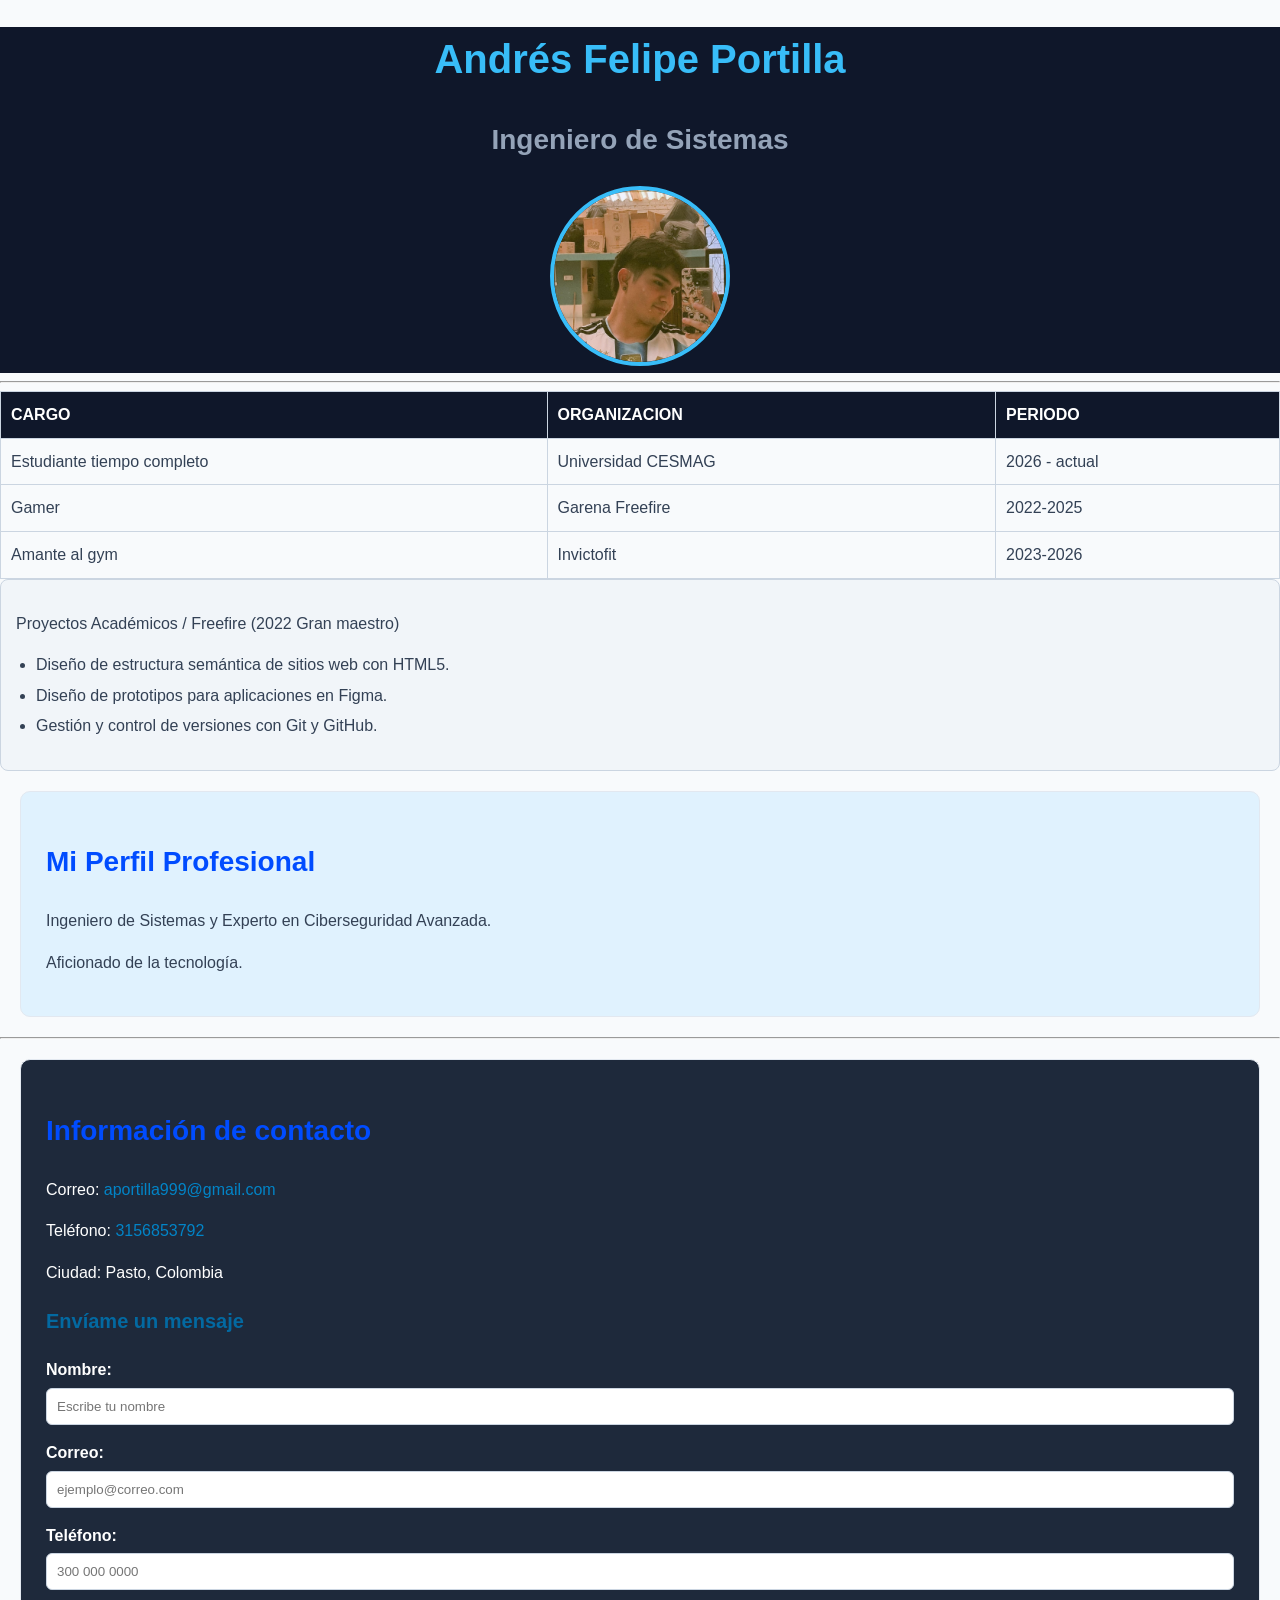
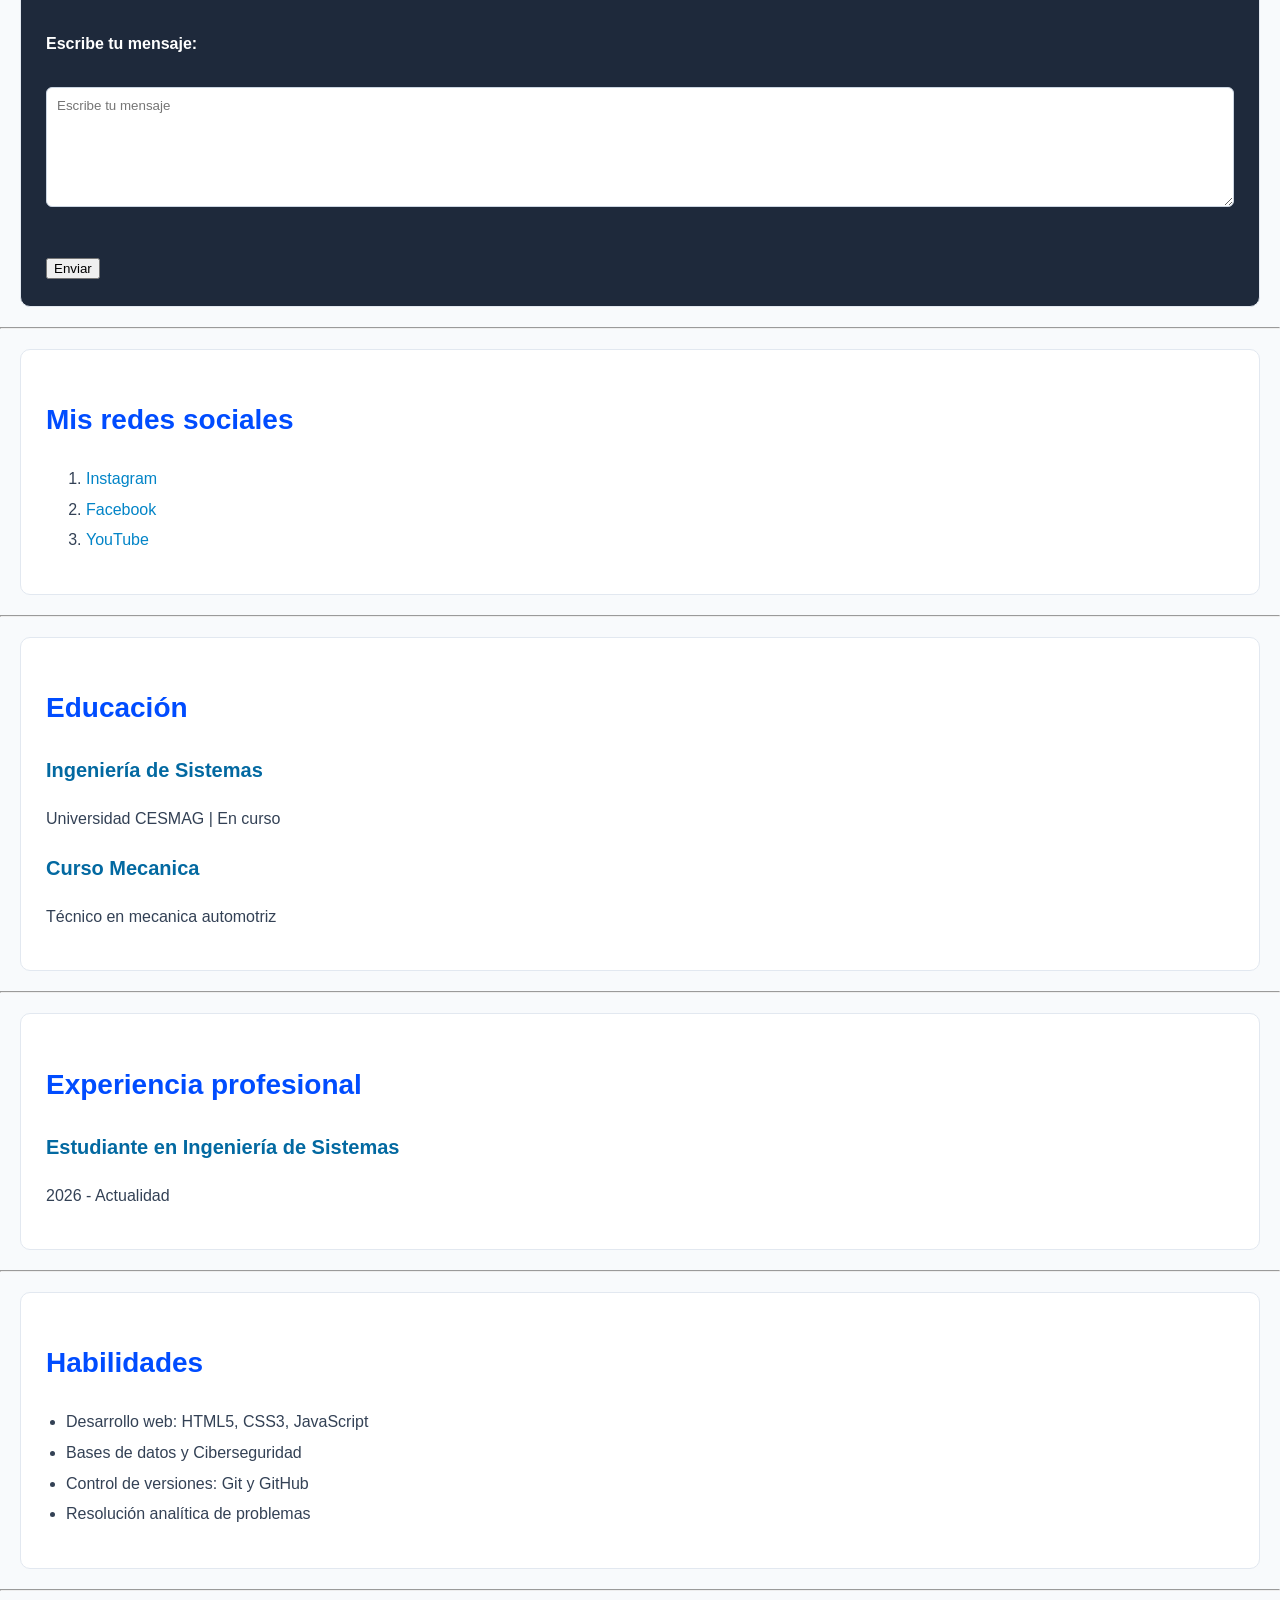
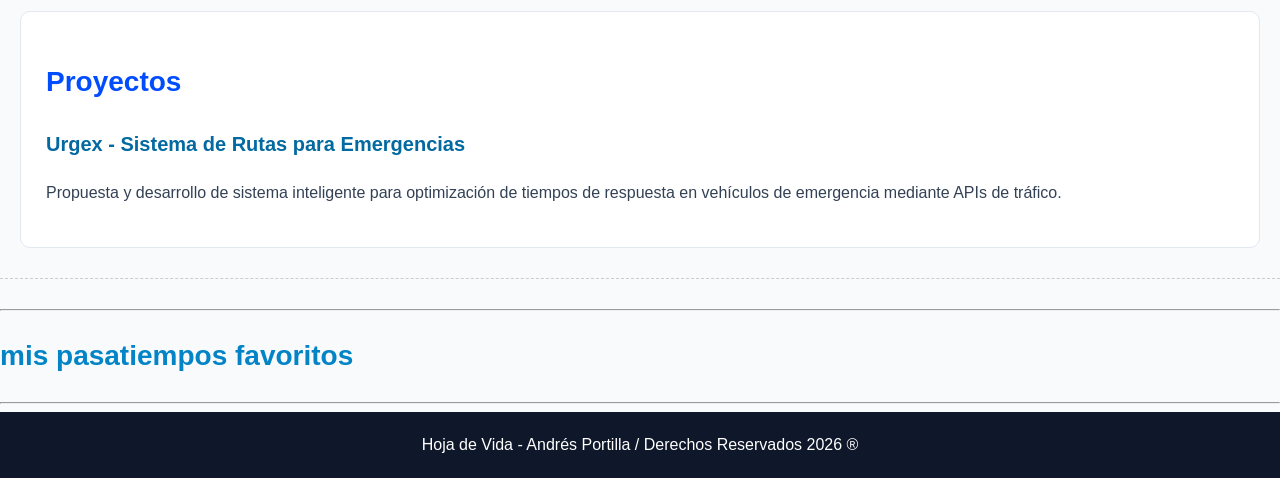
<file: index.html>
<!DOCTYPE html>
<html lang="es">
<head>
    <meta charset="UTF-8">
    <meta name="viewport" content="width=device-width, initial-scale=1.0">
    <title>Soy Andrés y esta es mi hoja de vida</title>
    <link rel="stylesheet" href="css/styles.css">
</head>

<body>


  <!-- Encabezado principal -->
   <header>
    <h1>Andrés Felipe Portilla</h1>
    <h2>Ingeniero de Sistemas</h2>
    <img src="img/WhatsApp Image 2026-09-03 at 7.31.14 AM.jpeg" alt="Fotografía de Andrés Portilla" width="150">
   </header>

    <hr>

    <main>
      <!-- Perfil profesional --> 


     <table>
        <thead>
            <tr>
              <th>CARGO</th>
              <th>ORGANIZACION</th>
              <th>PERIODO</th>
            </tr>
        </thead>
        <tbody>
          <tr>
            <td>Estudiante tiempo completo</td>
            <td>Universidad CESMAG</td>
            <td>2026 - actual</td>
          </tr>
          <tr>
            <td>Gamer</td>
            <td>Garena Freefire</td>
            <td>2022-2025</td>
          </tr>
          <tr>
            <td>Amante al gym</td>
            <td>Invictofit</td>
            <td>2023-2026</td>
          </tr>
        </tbody>
      </table>

      <article class="experiencia">

        <p>Proyectos Académicos / Freefire (2022 Gran maestro)</p>

        <ul>
          <li>Diseño de estructura semántica de sitios web con HTML5.</li>
          <li>Diseño de prototipos para aplicaciones en Figma.</li>
          <li>Gestión y control de versiones con Git y GitHub.</li>
        </ul>

      </article>

      <section class="section" id="Perfil">
        <h2>Mi Perfil Profesional</h2>
        <p>
          Ingeniero de Sistemas y Experto en Ciberseguridad Avanzada.
        </p>

        <p>
          Aficionado de la tecnología.
        </p>
      </section>

    <hr>
   
    <!-- Información de contacto -->
      <section class="section" id="contacto">
        <h2>Información de contacto</h2>

        <p>Correo: 
        <a href="mailto:aportilla999@gmail.com">aportilla999@gmail.com</a>
        </p>
        <p>Teléfono:
        <a href="tel:3156853792">3156853792</a>
        </p>
        <p>Ciudad: Pasto, Colombia</p>

        <h3>Envíame un mensaje</h3>
        <form action="">
            <label for="Nombre">Nombre: </label>
            <input type="text" id="Nombre" name="Nombre" placeholder="Escribe tu nombre" required>
        
            <label for="Correo">Correo: </label>
            <input type="email" id="Correo" name="Correo" placeholder="ejemplo@correo.com" required>
    
            <label for="Telefono">Teléfono: </label>
            <input type="tel" id="Telefono" name="Telefono" placeholder="300 000 0000">
            <br><br>

            <label for="mensaje">Escribe tu mensaje: </label><br>
            <textarea id="mensaje" name="mensaje" placeholder="Escribe tu mensaje" required></textarea> 
            <br><br>
            <button type="submit">Enviar</button>
        </form>

    </section>
    
    <hr>
        
    <section class="section" id="Redes">
    <!-- Redes sociales -->
    <h2>Mis redes sociales</h2>

    <ol> 
      <li> 
        <a href="https://www.instagram.com/" target="_blank"> Instagram </a>
      </li>
      <li>
        <a href="https://www.facebook.com/?locale=es_LA" target="_blank"> Facebook </a>
      </li>
      <li>
        <a href="https://www.youtube.com/?app=desktop&hl=es" target="_blank"> YouTube </a>
      </li>           
    </ol>
      </section>    

    <hr>
        
    <section class="section" id="Educación">
    <div>
     <h2>Educación</h2>
    <article class="Educación">
     <h3>Ingeniería de Sistemas</h3>
     <p>Universidad CESMAG | En curso</p>
    </article>

    <article class="Educación">
     <h3>Curso Mecanica</h3>
     <p>Técnico en mecanica automotriz</p>
    </article>

    </div>
      </section>
        
    <hr>

      <section class="section" id="Experiencia">
    <div>
     <h2>Experiencia profesional</h2>
     <article class="Experiencia">
     <h3>Estudiante en Ingeniería de Sistemas</h3>
    <p>2026 - Actualidad</p>
     </article>
    </div>
      </section>

    <hr>


    <!-- SECCIÓN: HABILIDADES -->
   <section class="section" id="Habilidades">
    <div>
    <h2>Habilidades</h2>
    <ul>
      <li>Desarrollo web: HTML5, CSS3, JavaScript</li>
      <li>Bases de datos y Ciberseguridad</li>
      <li>Control de versiones: Git y GitHub</li>
      <li>Resolución analítica de problemas</li>
    </ul>
    </div>
     </section>


    <hr>

     <section class="section" id="Proyectos">
    <div>
     <h2>Proyectos</h2>
     <article class="Proyectos">
     <h3>Urgex - Sistema de Rutas para Emergencias</h3>
    <p>Propuesta y desarrollo de sistema inteligente para optimización de tiempos de respuesta en vehículos de emergencia mediante APIs de tráfico.</p>
    </article>
  </div>
     </section>


    <hr style="border: none; border-top: 1px dashed #ccc; margin: 30px 0;">

    </main>

</body>

</html>



    <hr>
    <h2>
      <a href="pasatiempo.html">mis pasatiempos favoritos</a>
    </h2>

    </main>

    <hr>
    <!-- Pie de pagina -->
     <footer>
        Hoja de Vida - Andrés Portilla / Derechos Reservados 2026 ®️
     </footer>
</body>
</html>
</file>
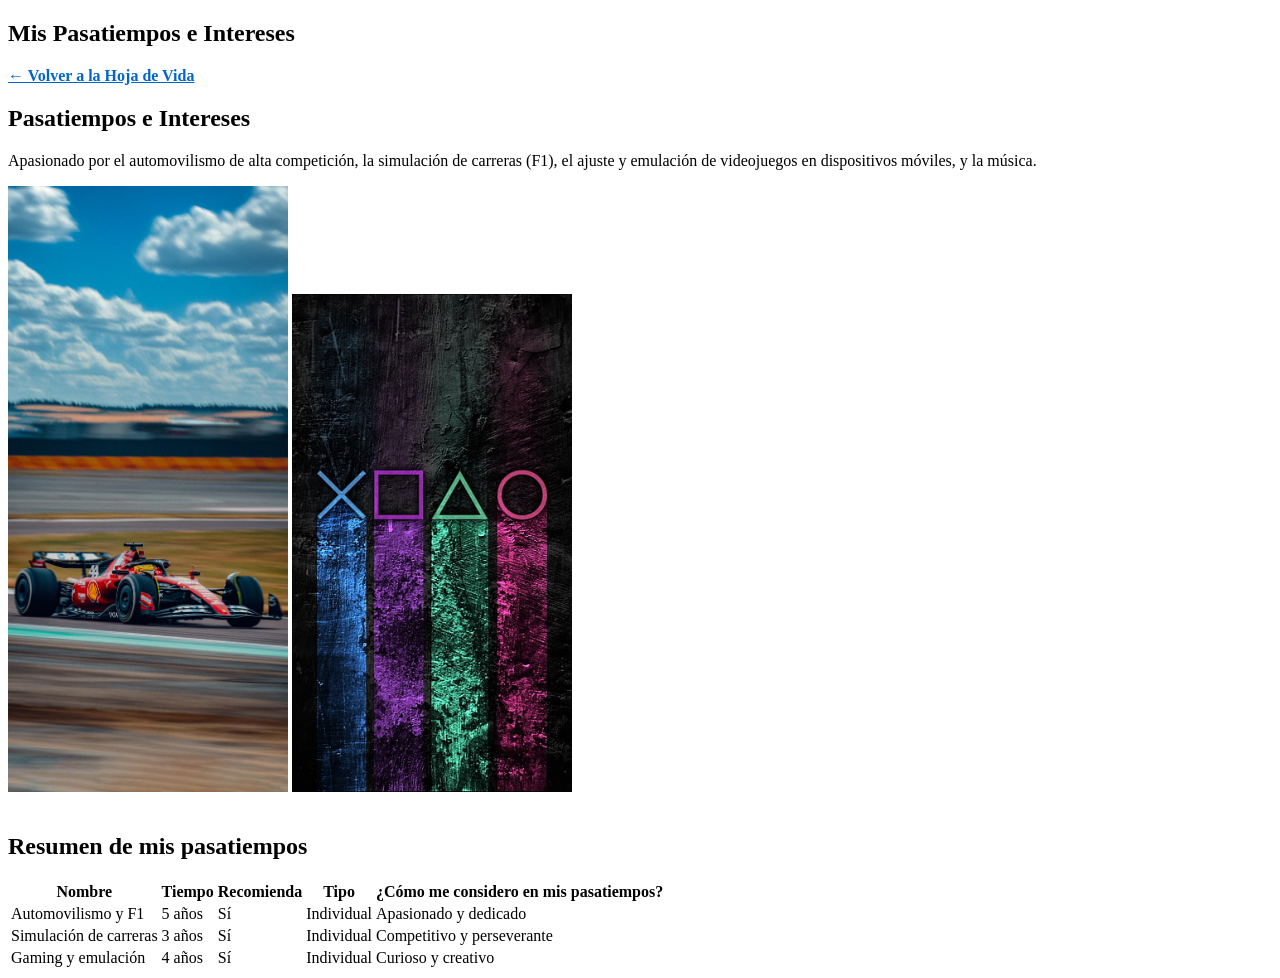
<file: pasatiempo.html>
<!DOCTYPE html>
<html lang="en">

<head>
    <meta charset="UTF-8">
    <meta name="viewport" content="width=device-width, initial-scale=1.0">
    <title>Mis Pasatiempos e Intereses</title>
</head>

<body>

    <section class="seccion" id="pasatiempos">

        <header>
            <h1>Mis Pasatiempos e Intereses</h1>
            <p>
                <a href="index.html" style="color: #0066cc; font-weight: bold;">
                    ← Volver a la Hoja de Vida
                </a>
            </p>
        </header>

        <h2>Pasatiempos e Intereses</h2>

        <p>
            Apasionado por el automovilismo de alta competición, la simulación
            de carreras (F1), el ajuste y emulación de videojuegos en dispositivos
            móviles, y la música.
        </p>

        <div class="galeria-pasatiempos">
            <img src="img/f1.jpg.jpeg" alt="Automovilismo y F1" width="280">
            <img src="img/gaming.jpg.jpg" alt="Gaming y Emulación" width="280">
        </div>

    </section>

    <br>

    <h2>Resumen de mis pasatiempos</h2>

    <table>
        <thead>
            <tr>
                <th>Nombre</th>
                <th>Tiempo</th>
                <th>Recomienda</th>
                <th>Tipo</th>
                <th>¿Cómo me considero en mis pasatiempos?</th>
            </tr>
        </thead>

        <tbody>

            <tr>
                <td>Automovilismo y F1</td>
                <td>5 años</td>
                <td>Sí</td>
                <td>Individual</td>
                <td>Apasionado y dedicado</td>
            </tr>

            <tr>
                <td>Simulación de carreras</td>
                <td>3 años</td>
                <td>Sí</td>
                <td>Individual</td>
                <td>Competitivo y perseverante</td>
            </tr>

            <tr>
                <td>Gaming y emulación</td>
                <td>4 años</td>
                <td>Sí</td>
                <td>Individual</td>
                <td>Curioso y creativo</td>
            </tr>

           
        </tbody>
    </table>

</body>

</html>
</file>
<file: css/styles.css>
Body {
    margin: 0;
    background-color: #f8fafc;
    color: #334155;
    font-family: Arial, sans-serif;
    line-height: 1.6;
}

*{
    box-sizing: border-box;
}

/* =====================
TEXTOS
===================== */

h1 {
    color: #0284c7;
    font-size: 40px;
}

h2 {
    color: #004cff;
    font-size: 28px;
}

h3 {
    font-size: 20px;
    color: #0369a1;
}

p {
    line-height: 1.6;
}

/* =====================
SECCIONES
===================== */

section { /* ETIQUETA */
    background-color: #ffffff;
    padding: 25px;
    margin: 20px;
    border: 1px solid #e2e8f0;
    border-radius: 10px;
}

.seccion { /* CLASE (.) */
    background-color: #ffffff;
    margin-top: 0;
}

#Perfil { /* ID (#) */
    background-color: #e0f2fe;
}

#contacto {
    background-color: #1e293b;
    color: #ffffff;
}

header{
    background-color: #0f172a;
    color: white;
    text-align: center;
}

header h1{
    color: #38bdf8;
}

header h2{
    color: #94a3b8;
}

header img{
width: 180px;
height: 180px;
border-radius: 50%;
object-fit: cover;
border: 4px solid #38bdf8;
}

a{
    color: #0284c7;
    text-decoration: none;
}

a:hover{
    text-decoration: underline;
    color: #0369a1;
}

ul{
    padding-left: 20px;

}

li{
    margin-bottom: 5px;
}
label {
    display: block;
    margin-bottom: 5px;
    font-weight: bold;
}

input,
textarea {
    width: 100%;
    padding: 10px;
    margin-bottom: 15px;
    border: 1px solid #cbd5e1;
    border-radius: 6px;
    font-family: inherit;
    background-color: #ffffff;
    color: #334155;
    }
    textarea{
        min-height: 120px;
        resize: vertical;
    }
    table {
    width: 100%;
    border-collapse: collapse;
}

th, td {
    border: 1px solid #cbd5e1;
    padding: 10px;
    text-align: left;
}

th {
    background-color: #0f172a;
    color: white;
}
.proyecto {
    background-color: #f1f5f9;
    padding: 15px;
    margin-bottom: 15px;
    border: 1px solid #cbd5e1;
    border-radius: 8px;
}
.formacion {
    background-color: #f1f5f9;
    padding: 15px;
    margin-bottom: 15px;
    border: 1px solid #cbd5e1;
    border-radius: 8px;
}
.experiencia {
    background-color: #f1f5f9;
    padding: 15px;
    margin-bottom: 15px;
    border: 1px solid #cbd5e1;
    border-radius: 8px;
}
footer {
    background-color: #0f172a;
    color: white;
    text-align: center;
    padding: 20px;
}

footer p {
    margin: 0;
}
</file>
